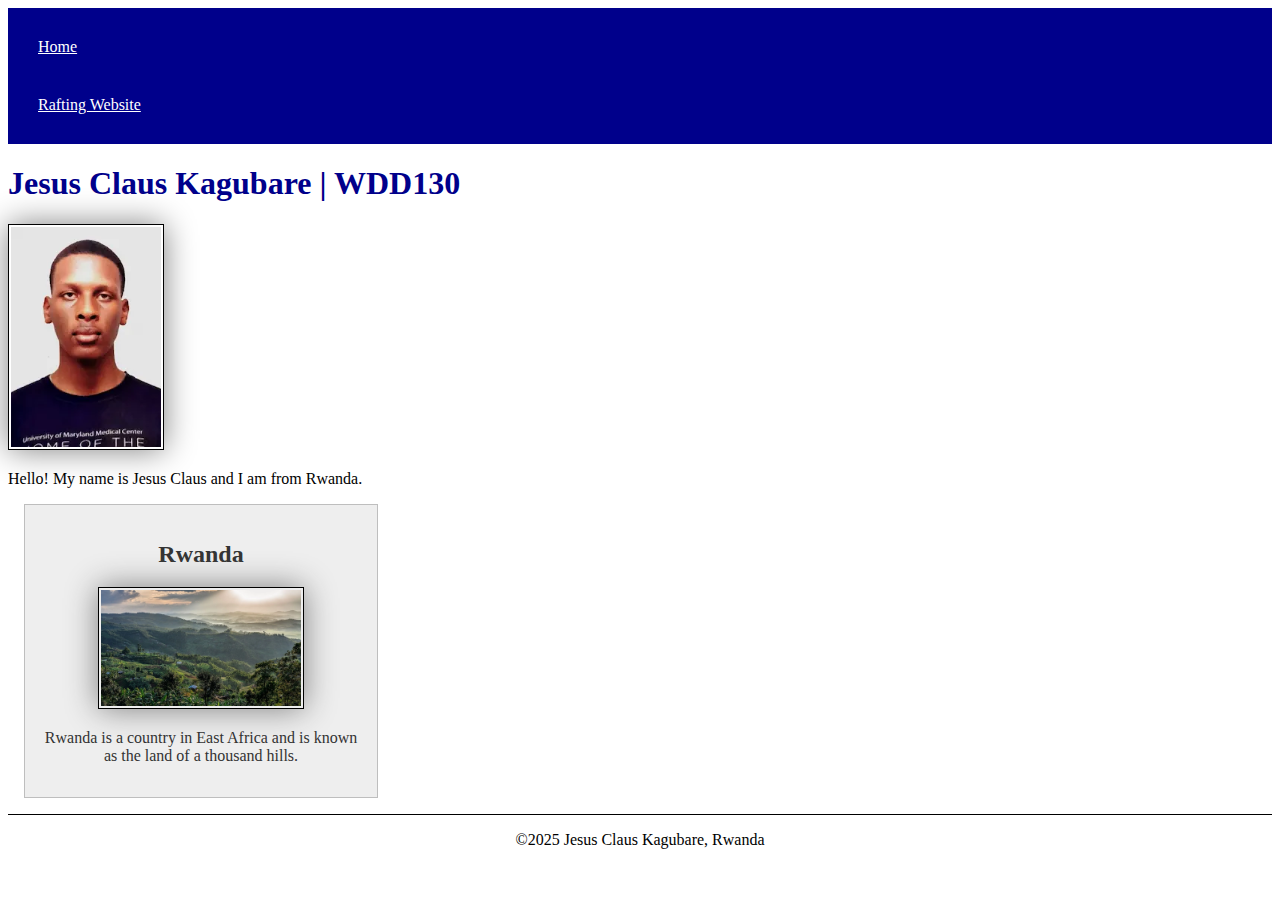
<file: index.html>
<!DOCTYPE html>
<html lang="en-US">
    <head>
        <meta charset="UTF-8">
        <meta name="viewport" content="width=device-width, initial-scale=1.0">
        <meta name="description" content="WDD130 - Personal Website">
        <meta name="author" content="Jesus Claus Kagubare">
        <title>Jesus Claus Kagubare | WDD130</title>
        <link rel="stylesheet" href="styles/styles.css">
    </head>
    <body>
        <header>
            <nav>
                <a href="#">Home</a>
                <a href="wwr/">Rafting Website</a>
            </nav>
        </header>
        <main>
            <h1>Jesus Claus Kagubare | WDD130</h1>
            <img src="images/profile.webp" alt="Jesus Claus Kagubare" width="200">
            <p>Hello! My name is Jesus Claus and I am from Rwanda.</p>
        </main>
        <aside>
            <h2>Rwanda</h2>
            <img src="images/rwanda-valleys.webp" alt="Rwanda" width="200">
            <p>Rwanda is a country in East Africa and is known as the land of a thousand hills.</p>
        </aside>
        <footer>
            <p>&copy;2025 Jesus Claus Kagubare, Rwanda</p>
        </footer>
        <!-- ctrl + / (creates a html comment) -->
    </body>
</html>
</file>
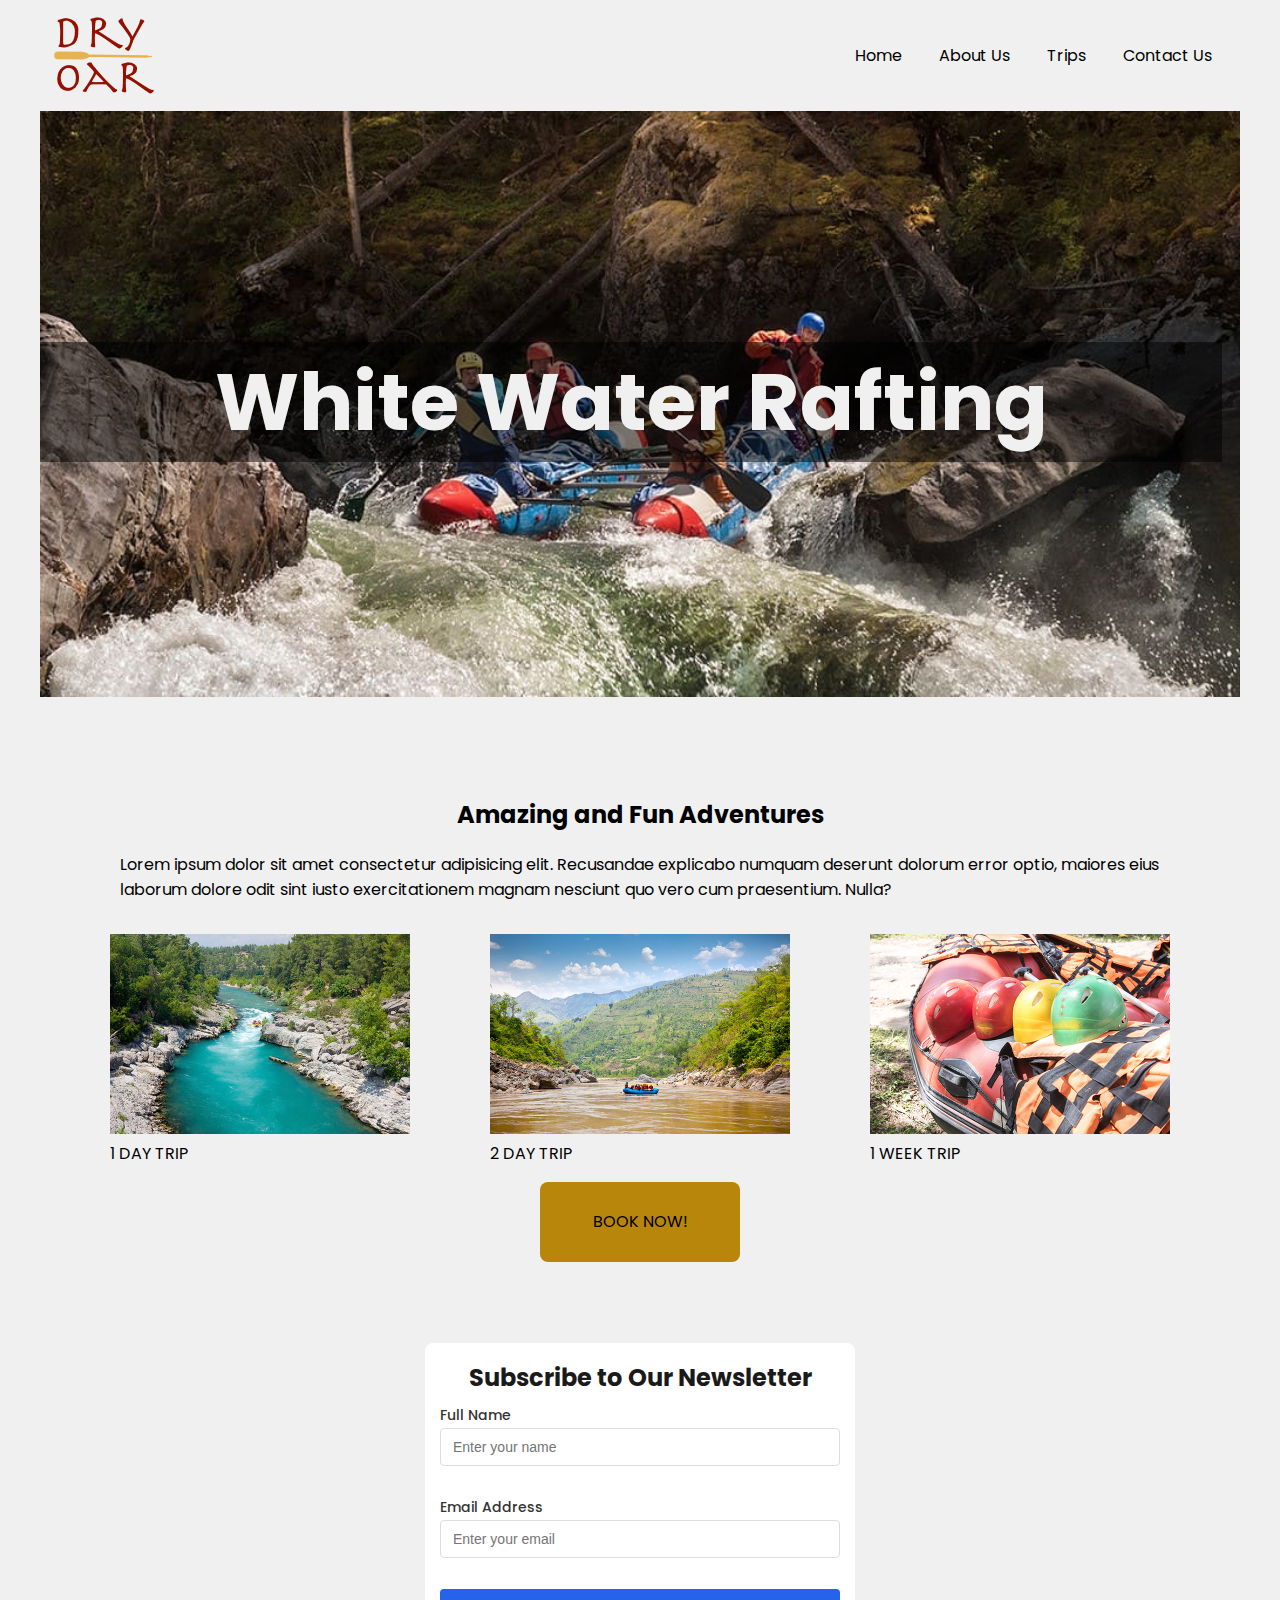
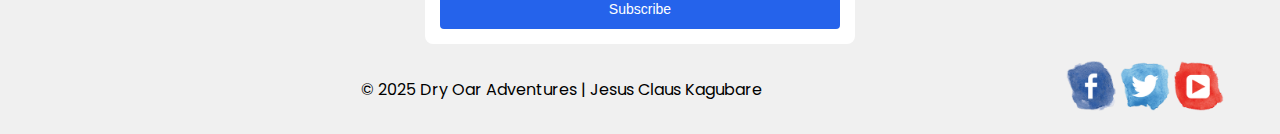
<file: wwr/index.html>
<!DOCTYPE html>
<html lang="en">
<head>
    <meta charset="UTF-8">
    <meta name="viewport" content="width=device-width, initial-scale=1.0">
    <meta name="description" content="White Water Rafting Home page">
    <meta name="author" content="Jesus Claus Kagubare">
    <title>White Water Rafting | Home Page</title>
    <link rel="preconnect" href="https://fonts.googleapis.com">
    <link rel="preconnect" href="https://fonts.gstatic.com" crossorigin>
    <link href="https://fonts.googleapis.com/css2?family=Merriweather:wght@400;700;900&family=Poppins:wght@400;700&display=swap" rel="stylesheet">
    <link rel="stylesheet" href="styles/rafting.css">
</head>
<body>
    <header>
        <img src="images/z-dryoarlogo.png" alt="Rafting Site Logo">
        <nav class="navbar">
        
            <a href="index.html">Home</a>
            <a href="about.html">About Us</a>
            <a href="trips.html">Trips</a>
            <a href="contact.html">Contact Us</a>
        
        </nav>
    </header>
    <main>
        <div class="index-hero">
            <img src="indeximages/index-hero-1.jpg" alt="River Rafting Hero Image">
            <h1>White Water Rafting</h1>
        </div>
        <section class="index-section">
            <h2 class="index-adventure">Amazing and Fun Adventures</h2>
            <div class="index-section-content">
                <p class="index1">Lorem ipsum dolor sit amet consectetur adipisicing elit. Recusandae explicabo numquam deserunt dolorum error optio, maiores eius laborum dolore odit sint iusto exercitationem magnam nesciunt quo vero cum praesentium. Nulla?</p>
                <div class="sec1-grid">
                    <figure>
                        <img src="indeximages/rafting58_600.jpg" alt="Rafting Adventure 1">
                        <figcaption>1 DAY TRIP</figcaption>
                    </figure>
                    <figure>
                        <img src="indeximages/rafting43_600.jpg" alt="Rafting Adventure 2">
                        <figcaption>2 DAY TRIP</figcaption>
                    </figure>
                    <figure>
                        <img src="indeximages/rafting22_600.jpg" alt="Rafting Adventure 3">
                        <figcaption>1 WEEK TRIP</figcaption>
                    </figure>
                </div>
                <div class="cta-container">
                    <a href="trips.html">BOOK NOW!</a>
                </div>
            </div>
        </section>
        <div class="signup-container">
            <h2 class="signup-title">Subscribe to Our Newsletter</h2>
            <form class="signup-form">
                <div class="form-group">
                    <label for="name" class="form-label">Full Name</label>
                    <input type="text" id="name" class="form-input" placeholder="Enter your name" required>
                </div>
            
                <div class="form-group">
                    <label for="email" class="form-label">Email Address</label>
                    <input type="email" id="email" class="form-input" placeholder="Enter your email" required>
                </div>
            
                <button type="submit" class="submit-button">Subscribe</button>
            </form>
        </div>
    </main>
    
    <footer>
        <p>&copy; 2025 Dry Oar Adventures | Jesus Claus Kagubare</p>
        <nav class="sociallinks">
            <a href="https://facebook.com">
                <img src="images/facebook_icon.png" alt="Facebook">
            </a>
            <a href="https://twitter.com">
                <img src="images/twitter.png" alt="Twitter">
            </a>
            <a href="https://youtube.com">
                <img src="images/youtube.png" alt="Youtube">
            </a>
        </nav>
    </footer>
</body>
</html>
</file>
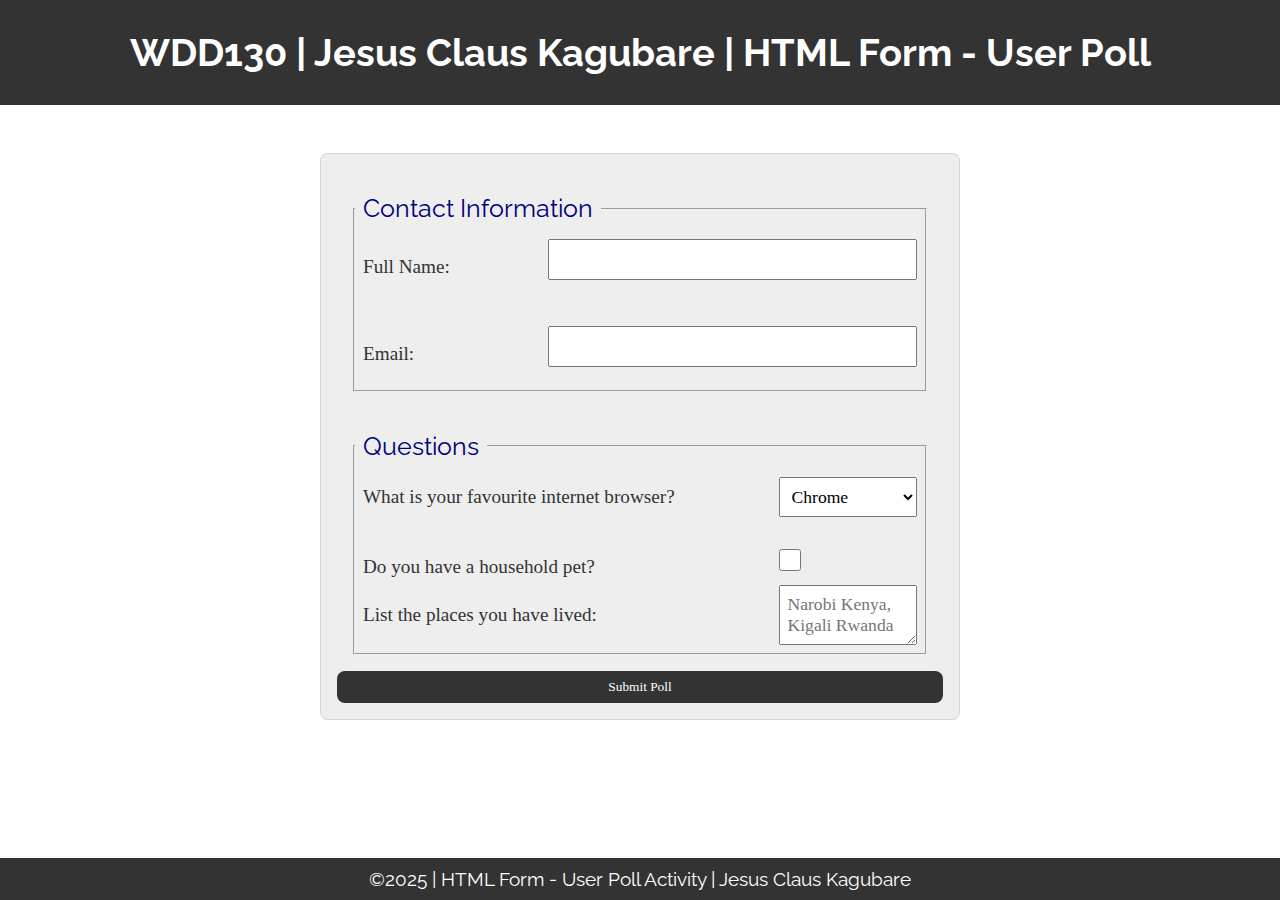
<file: week05/poll-form.html>
<!DOCTYPE html>
<html>
    <head>
        <meta charset="utf-8">
        <meta name="viewport" content="width=device-width, initial-scale=1.0">
        <title>WDD130 | HTML Form - User Poll</title>
        <link rel="stylesheet" href="styles/poll-form.css">
        <link rel="preconnect" href="https://fonts.googleapis.com">
        <link rel="preconnect" href="https://fonts.gstatic.com" crossorigin>
        <link href="https://fonts.googleapis.com/css2?family=Poppins:wght@400;700&family=Raleway:wght@400;700&display=swap" rel="stylesheet">

    </head>
    <body>
        <header>
            <h1>WDD130 | Jesus Claus Kagubare | HTML Form - User Poll</h1>
        </header>
        <main>
            <form>
                <fieldset>
                    <legend>Contact Information</legend>
                    <div class="form-item column2">
                        <label for="fullname">Full Name:</label>
                        <input type="text" id="fullname" name="fullname">
                    </div>
                    <div class="form-item column2">
                        <label for="useremail">Email:</label>
                        <input type="email" id="useremail" name="useremail">
                    </div>
                </fieldset>
                <fieldset>
                    <legend>Questions</legend>
                    <div class="form-item column1">
                        <label for="browser">What is your favourite internet browser?</label>
                        <select id="browser" name="browser">
                            <option value="chrome">Chrome</option>
                            <option value="firefox">Firefox</option>
                            <option value="edge">Edge</option>
                            <option value="safari">Safari</option>
                            <option value="brave">Brave</option>
                            <option value="other">Other</option>
                        </select>
                    </div>
                    <div class="form-item column1">
                        <label for="pet">Do you have a household pet?</label>
                        <input type="checkbox" id="pet" name="pet">
                        <label for="feedback">List the places you have lived:</label>
                        <textarea id="feedback" name="feedback" rows="2" placeholder="Narobi Kenya, Kigali Rwanda"></textarea>
                    </div>
                </fieldset>
                <button type="submit">Submit Poll</button>
            </form>
        </main>
        <footer>
            <p>&copy;2025 | HTML Form - User Poll Activity | Jesus Claus Kagubare</p>
        </footer>
    </body>
</html>
</file>
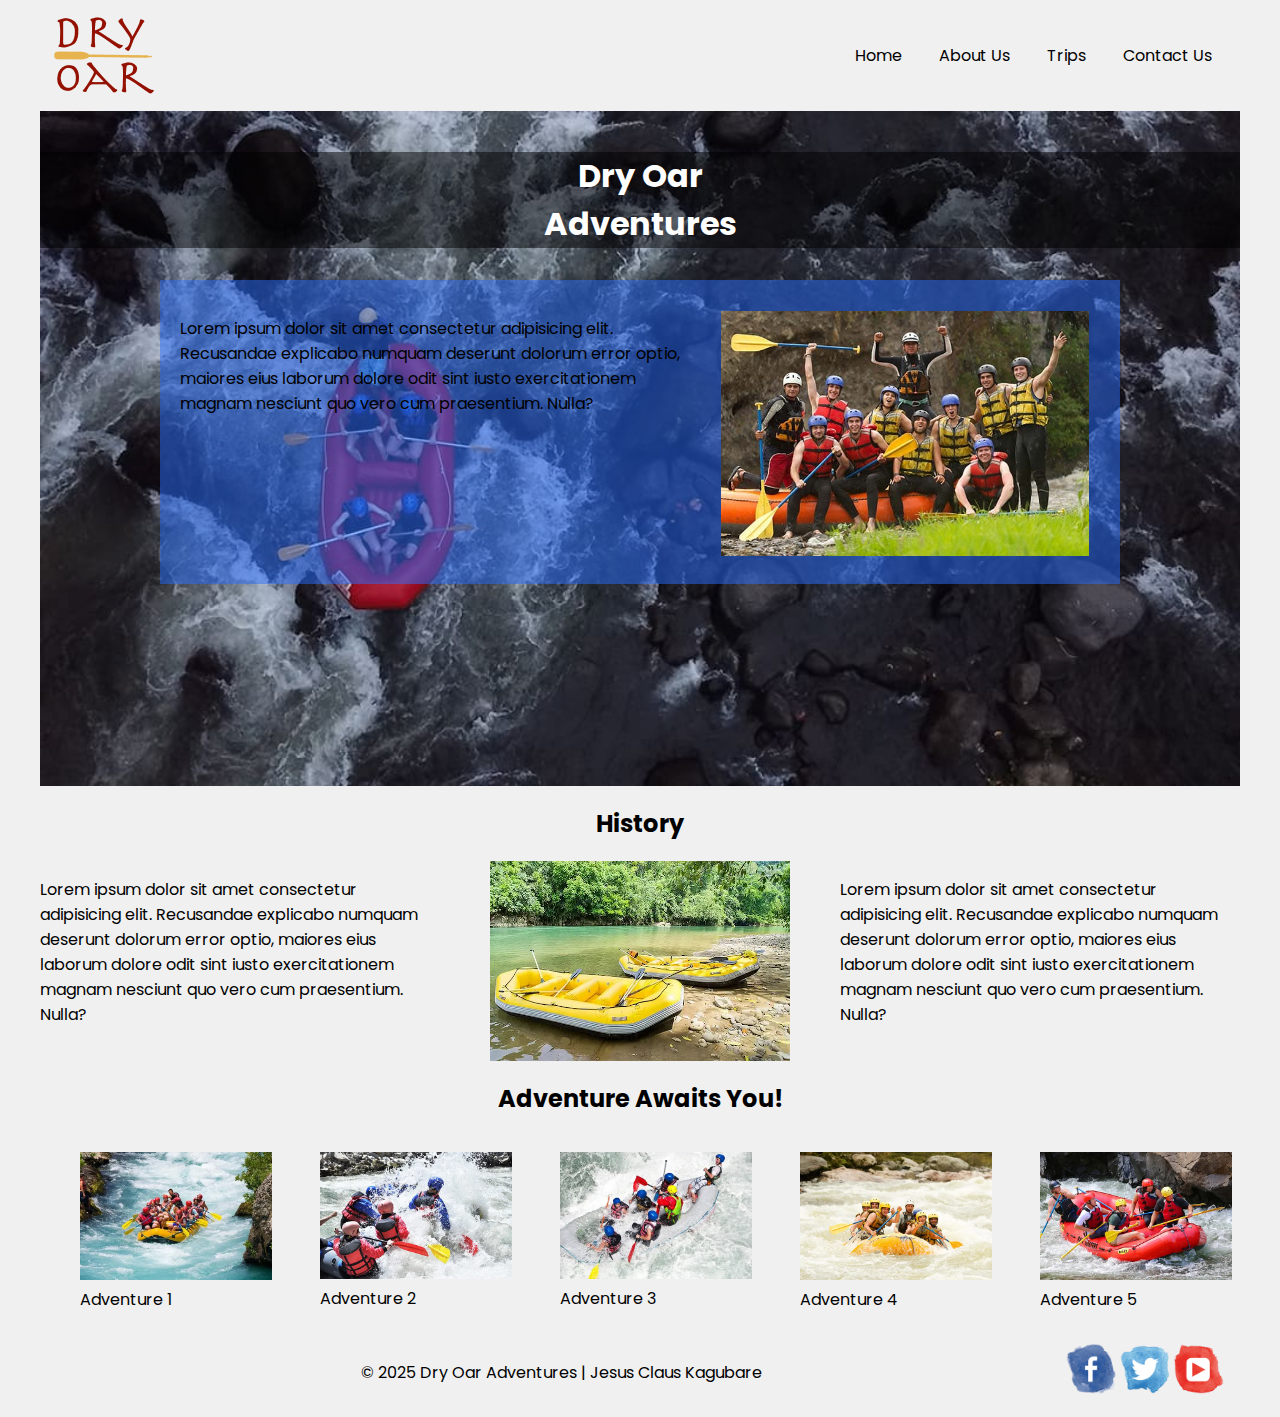
<file: wwr/about.html>
<!DOCTYPE html>
<html lang="en">
<head>
    <meta charset="UTF-8">
    <meta name="viewport" content="width=device-width, initial-scale=1.0">
    <meta name="description" content="White Water Rafting | About Us">
    <meta name="author" content="Jesus Claus Kagubare">
    <title>White Water Rafting | About Us</title>
    <link rel="preconnect" href="https://fonts.googleapis.com">
    <link rel="preconnect" href="https://fonts.gstatic.com" crossorigin>
    <link href="https://fonts.googleapis.com/css2?family=Merriweather:wght@400;700;900&family=Poppins:wght@400;700&display=swap" rel="stylesheet">
    <link rel="stylesheet" href="styles/rafting.css">
</head>
<body>
    <header>
        <img src="images/z-dryoarlogo.png" alt="Rafting Site Logo">
        <nav class="navbar">
        
            <a href="index.html">Home</a>
            <a href="about.html">About Us</a>
            <a href="trips.html">Trips</a>
            <a href="contact.html">Contact Us</a>
        
        </nav>
    </header>

    <main>
        <div class="hero">
            <img src="images/rafting16_1024.jpg" alt="River Rafting Hero Image">
            <h1>Dry Oar Adventures</h1>
            <article>
                <img src="images/rafting59_600.jpg" alt="Happy Rafting Client">
                <p>Lorem ipsum dolor sit amet consectetur adipisicing elit. Recusandae explicabo numquam deserunt dolorum error optio, maiores eius laborum dolore odit sint iusto exercitationem magnam nesciunt quo vero cum praesentium. Nulla?</p>
            </article>
        </div>
        <section class="history">
            <h2 class="about-history">History</h2>
            <div class="history-content">
                <p class="sec1">Lorem ipsum dolor sit amet consectetur adipisicing elit. Recusandae explicabo numquam deserunt dolorum error optio, maiores eius laborum dolore odit sint iusto exercitationem magnam nesciunt quo vero cum praesentium. Nulla?</p>
                <img src="images/rafting26_600.webp" alt="Rafting Adventure">
                <p class="sec2">Lorem ipsum dolor sit amet consectetur adipisicing elit. Recusandae explicabo numquam deserunt dolorum error optio, maiores eius laborum dolore odit sint iusto exercitationem magnam nesciunt quo vero cum praesentium. Nulla?</p>
            </div>
        </section>

        <section class='adventures'>
            <h2 class="about-adventure">Adventure Awaits You!</h2>
            <div class="adventure-grid">
                <figure>
                    <img src="images/rafting3.webp" alt="Rafting Adventure 1">
                    <figcaption>Adventure 1</figcaption>
                </figure>
                <figure>
                    <img src="images/rafting4.webp" alt="Rafting Adventure 2">
                    <figcaption>Adventure 2</figcaption>
                </figure>
                <figure>
                    <img src="images/rafting42_600.webp" alt="Rafting Adventure 3">
                    <figcaption>Adventure 3</figcaption>
                </figure>
                <figure>
                    <img src="images/rafting00.webp" alt="Rafting Adventure 4">
                    <figcaption>Adventure 4</figcaption>
                </figure>
                <figure>
                    <img src="images/rafting19_600.webp" alt="Rafting Adventure 5">
                    <figcaption>Adventure 5</figcaption>
                </figure>
            </div>
        </section>
    </main>

    <footer>
        <p>&copy; 2025 Dry Oar Adventures | Jesus Claus Kagubare</p>
        <nav class="sociallinks">
            <a href="https://facebook.com">
                <img src="images/facebook_icon.png" alt="Facebook">
            </a>
            <a href="https://twitter.com">
                <img src="images/twitter.png" alt="Twitter">
            </a>
            <a href="https://youtube.com">
                <img src="images/youtube.png" alt="Youtube">
            </a>
        </nav>
    </footer>
</body>
</html>
</file>
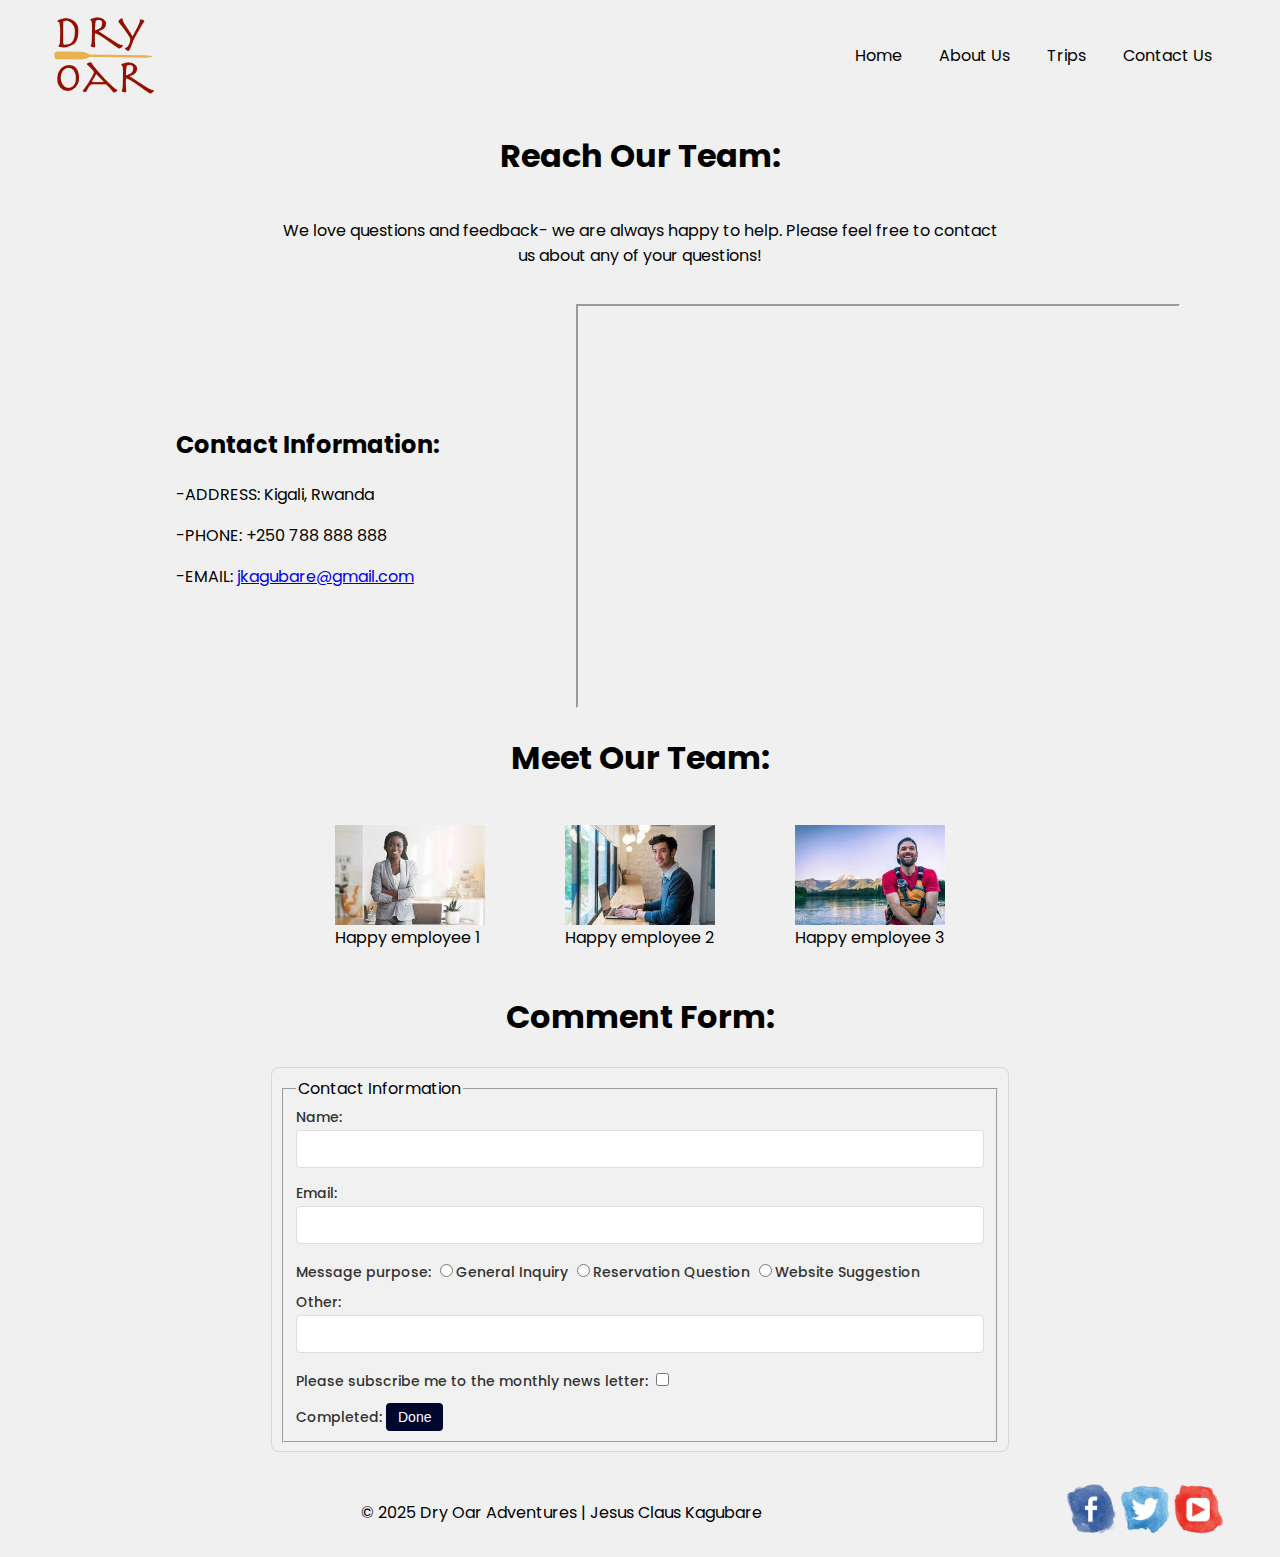
<file: wwr/contact.html>
<!DOCTYPE html>
<html lang="en">
<head>
    <meta charset="UTF-8">
    <meta name="viewport" content="width=device-width, initial-scale=1.0">
    <meta name="description" content="White Water Rafting Contact Us page">
    <meta name="author" content="Jesus Claus Kagubare">
    <title>White Water Rafting | Contact Us</title>
    <link rel="preconnect" href="https://fonts.googleapis.com">
    <link rel="preconnect" href="https://fonts.gstatic.com" crossorigin>
    <link href="https://fonts.googleapis.com/css2?family=Merriweather:wght@400;700;900&family=Poppins:wght@400;700&display=swap" rel="stylesheet">
    <link rel="stylesheet" href="styles/rafting.css">
</head>
<body>
    <header>
        <img src="images/z-dryoarlogo.png" alt="Rafting Site Logo">
        <nav class="navbar">
        
            <a href="index.html">Home</a>
            <a href="about.html">About Us</a>
            <a href="trips.html">Trips</a>
            <a href="contact.html">Contact Us</a>
        
        </nav>
    </header>

    <main>
        <div class="contact2">
            <h1>Reach Our Team:</h1>
        </div>
        <div class="contact11">
            <p>We love questions and feedback- we are always happy to help. Please feel free to contact us about any of your questions!</p>
        </div>    
        <div class="info">
            <div class="one">
                <h2 class="contact-info">Contact Information:</h2>  
                <p>-ADDRESS: Kigali, Rwanda</p>
                <p>-PHONE: +250 788 888 888</p>
                <p>-EMAIL: <a href="mailto:">jkagubare@gmail.com</a></p>
            </div>
            <iframe src="https://www.google.com/maps/embed?pb=!1m14!1m12!1m3!1d13395.484271500609!2d30.097408!3d-1.9562495999999998!2m3!1f0!2f0!3f0!3m2!1i1024!2i768!4f13.1!5e1!3m2!1sen!2srw!4v1738755390647!5m2!1sen!2srw" width="600" height="400" allowfullscreen="" loading="lazy" referrerpolicy="no-referrer-when-downgrade"></iframe>
        </div>
        <section>
            <h2 class="contact-meet">Meet Our Team:</h2>
            <div class="employee-grid">
                <figure>
                    <img src="images/images1.jpg" alt="employee2">
                    <figcaption>Happy employee 1</figcaption>
                </figure>
                <figure>
                    <img src="images/images2.jpg" alt="employee2">
                    <figcaption>Happy employee 2</figcaption>
                </figure>
                <figure>
                    <img src="images/OIP.jpg" alt="employee3">
                    <figcaption>Happy employee 3</figcaption>
                </figure>
            </div>
        </section> 
        <h2 class="contact-form-head">Comment Form:</h2>  
        <form class="contact-form">
                <fieldset>
                    <legend>Contact Information</legend>
                    <div class="form-group">
                        <label for="fullname" class="form-label">Name:</label>
                        <input type="text" id="fullname" name="fullname" class="form-input">
                    </div>
                    <div class="form-group">
                        <label for="useremail" class="form-label">Email:</label>
                        <input type="email" id="useremail" name="useremail" class="form-input">
                    </div>
                    <div class="form-item4">
                        <label class="form-label">Message purpose:</label>
                        <input type="radio" name="purpose" id="Inquiry" class="form-input"><label for="Inquiry" class="form-label">General Inquiry</label>
                        <input type="radio" name="purpose" id="Question" class="form-input"><label for="Question" class="form-label">Reservation Question</label>
                        <input type="radio" name="purpose" id="suggestion" class="form-input"><label for="suggestion" class="form-label">Website Suggestion</label>
                    </div>
                    <div class="form-group">
                        <label for="message" class="form-label">Other:</label>
                        <input type="text" id="message" name="message" class="form-input">
                    </div>
                    <div class="form-item5">
                        <label for="checkbox" class="form-label">Please subscribe me to the monthly news letter:</label>
                        <input type="checkbox" id="checkbox" name="checkbox">
                    </div>
                    <div class="form-item6">
                    <label class="form-label">Completed:</label>
                    <button type="submit" class="contact-submit-button">Done</button>
                    </div>
                </fieldset>
        </form>
    </main>

    <footer>
        <p>&copy; 2025 Dry Oar Adventures | Jesus Claus Kagubare</p>

        <nav class="sociallinks">
            <a href="https://facebook.com">
                <img src="images/facebook_icon.png" alt="Facebook">
            </a>
            <a href="https://twitter.com">
                <img src="images/twitter.png" alt="Twitter">
            </a>
            <a href="https://youtube.com">
                <img src="images/youtube.png" alt="Youtube">
            </a>
        </nav>
    </footer>
</body>
</html>
</file>
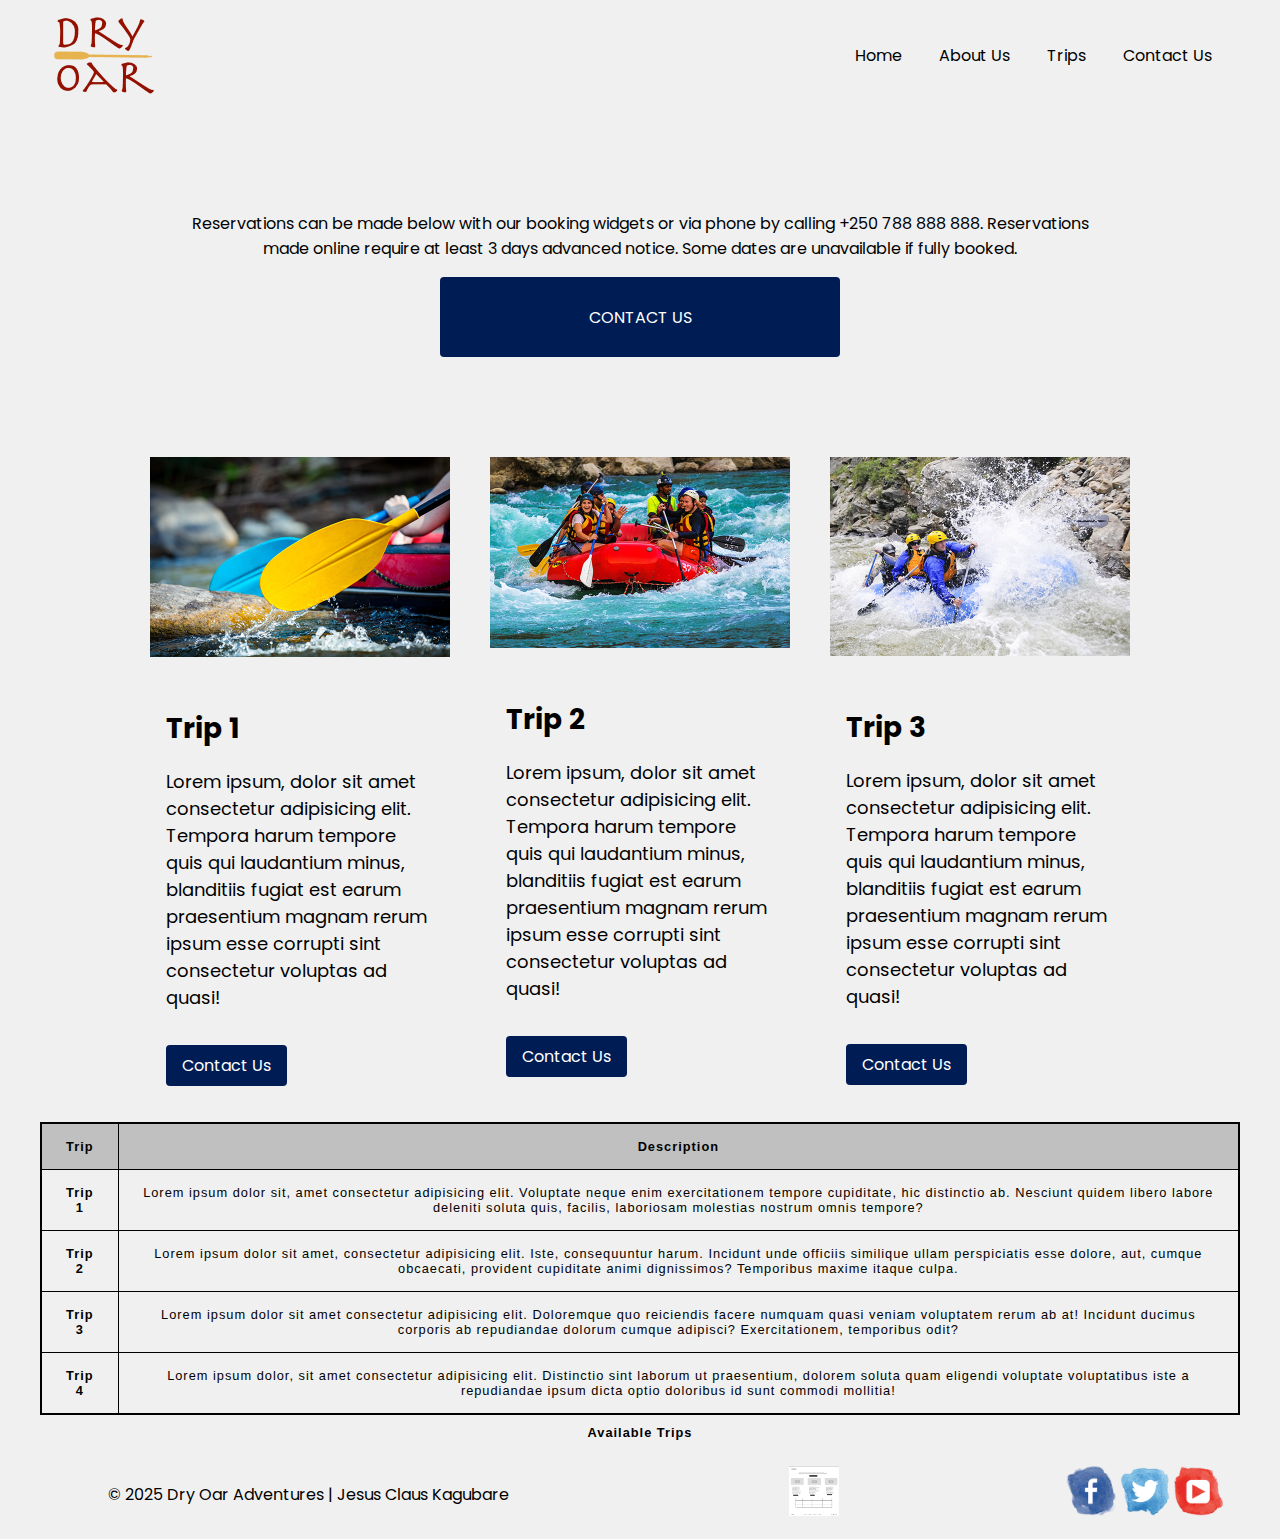
<file: wwr/trips.html>
<!DOCTYPE html>
<html lang="en">
<head>
    <meta charset="UTF-8">
    <meta name="viewport" content="width=device-width, initial-scale=1.0">
    <meta name="description" content="White Water Rafting Trips page">
    <meta name="author" content="Jesus Claus Kagubare">
    <title>White Water Rafting | Trips Page</title>
    <link rel="preconnect" href="https://fonts.googleapis.com">
    <link rel="preconnect" href="https://fonts.gstatic.com" crossorigin>
    <link href="https://fonts.googleapis.com/css2?family=Merriweather:wght@400;700;900&family=Poppins:wght@400;700&display=swap" rel="stylesheet">
    <link rel="stylesheet" href="styles/rafting.css">
</head>
<body>
    <header>
        <img src="images/z-dryoarlogo.png" alt="Rafting Site Logo">
        <nav class="navbar">
        
            <a href="index.html">Home</a>
            <a href="about.html">About Us</a>
            <a href="trips.html">Trips</a>
            <a href="contact.html">Contact Us</a>
        
        </nav>
    </header>

    <main>
         <p class="trip-p1">Reservations can be made below with our booking widgets or via phone by calling +250 788 888 888. Reservations made online require at least 3 days advanced notice. Some dates are unavailable if fully booked.</p>
        <div class="trip-cta">
            <a href="contact.html">CONTACT US</a>
        </div>
        <div class="card-container">
            <div class="card">
                <img src="indeximages/rafting1.jpg" alt="images1">
                <div class="card-content">
                    <h3>Trip 1</h3>
                    <p>Lorem ipsum, dolor sit amet consectetur adipisicing elit. Tempora harum tempore quis qui laudantium minus, blanditiis fugiat est earum praesentium magnam rerum ipsum esse corrupti sint consectetur voluptas ad quasi!</p>
                    <a href="contact.html" class="btn">Contact Us</a>
                </div>
            </div>
            <div class="card">
                <img src="indeximages/rafting2.jpg" alt="images2">
                <div class="card-content">
                    <h3>Trip 2</h3>
                    <p>Lorem ipsum, dolor sit amet consectetur adipisicing elit. Tempora harum tempore quis qui laudantium minus, blanditiis fugiat est earum praesentium magnam rerum ipsum esse corrupti sint consectetur voluptas ad quasi!</p>
                    <a href="contact.html" class="btn">Contact Us</a>
                </div>
            </div>
            <div class="card">
                <img src="indeximages/rafting3.jpg" alt="images3">
                <div class="card-content">
                    <h3>Trip 3</h3>
                    <p>Lorem ipsum, dolor sit amet consectetur adipisicing elit. Tempora harum tempore quis qui laudantium minus, blanditiis fugiat est earum praesentium magnam rerum ipsum esse corrupti sint consectetur voluptas ad quasi!</p>
                    <a href="contact.html" class="btn">Contact Us</a>
                </div>
            </div>
        </div>
        <div class="table-container">
            <table>
                <caption class="trip-caption">
                    Available Trips 
                </caption>
                <thead class="trip-head">
                  <tr>
                    <th scope="col">Trip</th>
                    <th scope="col">Description</th>
                  </tr>
                </thead>
                <tbody class="trip-body">
                  <tr>
                    <th scope="row">Trip 1</th>
                    <td>Lorem ipsum dolor sit, amet consectetur adipisicing elit. Voluptate neque enim exercitationem tempore cupiditate, hic distinctio ab. Nesciunt quidem libero labore deleniti soluta quis, facilis, laboriosam molestias nostrum omnis tempore?</td>
                  </tr>
                  <tr>
                    <th scope="row">Trip 2</th>
                    <td>Lorem ipsum dolor sit amet, consectetur adipisicing elit. Iste, consequuntur harum. Incidunt unde officiis similique ullam perspiciatis esse dolore, aut, cumque obcaecati, provident cupiditate animi dignissimos? Temporibus maxime itaque culpa.</td>
                  </tr>
                  <tr>
                    <th scope="row">Trip 3</th>
                    <td>Lorem ipsum dolor sit amet consectetur adipisicing elit. Doloremque quo reiciendis facere numquam quasi veniam voluptatem rerum ab at! Incidunt ducimus corporis ab repudiandae dolorum cumque adipisci? Exercitationem, temporibus odit?</td>
                  </tr>
                  <tr>
                    <th scope="row">Trip 4</th>
                    <td>Lorem ipsum dolor, sit amet consectetur adipisicing elit. Distinctio sint laborum ut praesentium, dolorem soluta quam eligendi voluptate voluptatibus iste a repudiandae ipsum dicta optio doloribus id sunt commodi mollitia!</td>
                  </tr>
                </tbody>
              </table>
        </div>
    </main>

    <footer class="trips-footer">
        <p>&copy; 2025 Dry Oar Adventures | Jesus Claus Kagubare</p>
        <a href="" title="wireframe">
            <img src="images/2025-02-14.png" alt="wireframe-image">
        </a>
        <nav class="sociallinks">
            <a href="https://facebook.com">
                <img src="images/facebook_icon.png" alt="Facebook">
            </a>
            <a href="https://twitter.com">
                <img src="images/twitter.png" alt="Twitter">
            </a>
            <a href="https://youtube.com">
                <img src="images/youtube.png" alt="Youtube">
            </a>
        </nav>
    </footer>
</body>
</html>
</file>
<file: styles/styles.css>
:root {
    --main-bg-color: #f4f4f4;
    --main-text-color: #333;
    --main-link-color: #0077cc;
    --main-link-hover-color: #0099ff;
}

nav {
    background-color: darkblue;
    padding: 10px;
}

nav a {
    color: white;
    display: block;
    padding: 20px;
}

h1 {
    color: darkblue;
}

img {
    width: 150px;
    height: auto;
    border: 1px solid black;
    padding: 2px;
    box-shadow: 0 0 30px gray;
}

p {
    padding: 10px;
}

main {
    max-width: 840px;
}

aside {
    width: 20rem;
    margin: 1rem;
    border: 1px solid rgb(0,0,0,0.2); 
    padding: 1rem;
    background-color: #eee;
    color: #333;
    text-align: center;
}

aside img {
    width: 200px;
    height: auto;
}

main img {
    width: 150px;
    height: auto;
}

p {
    padding: 0;
}

footer {
    margin-top: 15px;
    border-top: 1px solid #000;
    text-align: center;
}
</file>
<file: wwr/styles/rafting.css>
:root {
    --primary-color: #00072D;
    --secondary-color: #001C55;
    --accent1-color: #0A2472;
    --accent2-color: #0E6BA8;
    --text-color: #000;
    --background-color: #f0f0f0;
}

header {
    display: grid;
    grid-template-columns: 2fr 1fr;
    align-items: center;
    padding: 10px;
    
}

body {
    font-family: 'Poppins', serif;
    max-width: 1200px;
    margin: 0 auto;
    color: var(--text-color);
    background-color: var(--background-color);
}

nav a {
    text-decoration: none;
    color: var(--text-color);
}

h1 {
    font-family: 'Poppins', serif;
    color: var(--text-color);
    
}

.about-history, .about-adventure, .contact-meet, .signup-title, .index-adventure, .contact-form-head {
    display: flex;
    justify-content: center;
    align-content: center;

}

.navbar {
    display: flex;
    justify-content: space-around;
    list-style-type: none;
    padding: 0;
    margin: 0;
}

.history-content {
    display: grid;
    grid-template-columns: 1fr 1fr 1fr;
    
}

.history img {
    width: 300px;
    margin-left: 50px;
}

.adventure-grid {
    display: grid;
    grid-template-columns: 1fr 1fr 1fr 1fr 1fr;
    margin: 0%;
}

.adventure-grid img {
    width: 120%;
    height: auto;

}

.hero {
    position: relative;
}

.hero img {
    display: block;
    width: 100%;
    height: auto;
}

.hero h1 {
    position: absolute;
    top: 20px;
    color: white;
    background-color: rgba(0, 0, 0, 0.5);
    padding-inline: 40%;
    text-align: center;

}

.hero article {
    position: absolute;
    top: 25%;
    bottom: 30%;
    right: 10%;
    left: 10%;
    background-color: rgba(40, 110, 255, 0.5);
    padding: 20px;
    text-align: start;
    
}

.hero article img {
    position: relative;
    max-width: 40%;
    height: auto;
    margin: 10px;
    float: right;
    padding: 1px;

}

.sociallinks  {
    text-decoration: none;
    gap: 1rem;

    
}

footer {
    text-align: center;
    color: black;
    display: grid;
    grid-template-columns: 1fr auto;
    align-items: flex-end;
    padding: 1rem;
    
}

footer a img {
    align-items: end;
    width: 50px;
    height: 50px;
}

.employee-grid {
    display: flex;
    justify-content: center;
    align-items: center;  
}

.employee-grid img {
    width: 150px;
    height: auto;
    display: grid;

}

.contact-form {
    width: 60%;
    margin: 1rem auto;
    padding: 0.5rem;
    border: 1px solid rgb(0 0 0 / 0.1);
    border-radius: 0.5rem;
    background: #f0f0f0f0;


}

.contact2 {
    display: flex;
    justify-content: center;
    align-content: center;
}

.info {
    display: grid;
    grid-template-columns: 1fr 1fr;
    text-align: center;
    margin-right: 5%;
}

.one {
    position: relative;
    margin: auto;   
    text-align: start; 
}

.contact-meet, .contact-form-head {
    font-size: 32px;
}

.contact11 {
    display: flex;
    justify-content: center;
    align-content: center;
    padding-inline: 20%;
    text-align: center;
    margin-bottom: 20px;
}



.index-hero h1{
    position: absolute;
    top: 18rem;
    font-size: 80px;
    color: var(--background-color);
    padding-inline: 13.65%;
    text-align: center;
    background-color: rgb(0 0 0 / 0.5);
}

.index-hero img {
    display: block;
    width: 100%;
    height: auto;
}

.index-section {
    padding: 5rem;
}

.sec1-grid {
    display: flex;
    justify-content: center;
    align-content: center;
}

.sec1-grid img {
    width: 300px;
}

.signup-container {
    font-family: 'Poppins';
    max-width: 400px;
    margin: 1px auto;
    padding: 15px;
    border-radius: 8px;
    background-color: white;
}

.signup-title {
    color: #1a1a1a;
    font-size: 24px;
    padding: 2px;
    margin: 0 0 8px 0;
}

.signup-description {
    color: white;
    font-size: 14px;
    margin-bottom: 24px;
}

.signup-form {
    display: flex;
    flex-direction: column;
    gap: 16px;
}

.form-group {
    display: flex;
    flex-direction: column;
    gap: 2px;
}

.form-label {
    font-size: 14px;
    font-weight: 500;
    color: #333;
}

.form-input {
    padding: 10px 12px;
    margin-bottom: 15px;
    border: 1px solid #ddd;
    border-radius: 4px;
    font-size: 14px;
}

.form-input:focus {
    outline: none;
    border-color: #2563eb;
}

.submit-button {
    background-color: #2563eb;
    color: white;
    border: none;
    padding: 12px;
    border-radius: 4px;
    font-size: 14px;
    cursor: pointer;
}

.contact-submit-button {
    background-color: var(--primary-color);
    color: white;
    border: none;
    margin-top: 10px;
    padding: 6px 12px;
    border-radius: 4px;
    font-size: 14px;
    cursor: pointer;
}

.submit-button:hover, .contact-submit-button:hover {
    background-color: darkgreen;
}


.cta-container {
    position: relative;
    display: flex;
    justify-content: center;
    align-items: center;
    background-color: darkgoldenrod;
    font-family: 'Poppins', serif;
    width: 200px;
    height: 80px;
    margin-top: 10px;
    margin:auto;
    border-radius: 8px;
}

.cta-container a {
    text-decoration: none;
    color: var(--text-color);
}

.trip-p1 {
    display: flex;
    justify-content: center;
    align-items: center;
    margin-inline: 150px;
    text-align: center;
    margin-top: 100px;
}

.trip-cta {
    position: relative;
    margin: auto;
    display: flex;
    justify-content: center;
    align-items: center;
    background-color: var(--secondary-color);
    font-family: 'Poppins', serif;
    width: 400px;
    height: 80px;
    margin-top: 10px;
    border-radius: 4px;
}

.trip-cta a {
    position: relative;
    text-decoration: none;
    color: #fff;
}

.card-container {
    display: flex;
    justify-content: center;
    flex-wrap: wrap;
    margin-top: 80px;
}

.card {
    width: 300px;
    background-color: #f0f0f0;
    border-radius: 4px;
    margin: 20px;
}

.card img {
    width: 300px;
    height: auto;
}

.card-content {
    padding: 16px;
}

.card-content h3 {
    font-size: 28px;
    margin-bottom: 8px;
}

.card-content p {
    color: var(--text-color);
    font-size: 18px;
}

.card-content .btn {
    display: inline-block;
    padding: 8px 16px;
    background-color: var(--secondary-color);
    text-decoration: none;
    border-radius: 4px;
    margin-top: 16px;
    color: #fff;
}

table {
    border-collapse: collapse;
    border: 2px solid black;
    font-family: sans-serif;
    font-size: 0.8rem;
    letter-spacing: 1px;
}
  
caption {
    caption-side: bottom;
    padding: 10px;
    font-weight: bold;
  }
  
.trip-head {
    background-color: rgb(0 0 0 / 0.2);
}
  
th, td {
    border: 1px solid black;
    padding: 15px 20px;
}
  
td:last-of-type {
    text-align: center;
}
  
.trip-body > tr:nth-of-type(even) {
    background-color: #f0f0f0;
}

.trips-footer {

    text-align: center;
    color: black;
    display: grid;
    grid-template-columns: 1fr 1fr auto;
    align-items: flex-end;
    padding: 1rem;
        
}
</file>
<file: week05/styles/poll-form.css>
* {
    margin: 0;
    padding: 0;
    box-sizing: border-box;
}

body { 
    font-family: 'Raleway';
    font-size: 1.2em;
    color: #333;
    background: #fff;
    
}

header {
    background: #333;
    color: #fff;
    padding: 10px 0;
    text-align: center;
}

h1 {
    font-size: 2em;
    margin: 20px 0;
}

form {
    width: 50%;
    margin: 3rem auto;
    padding: 1rem;
    border: 1px solid rgb(0 0 0 / 0.1);
    border-radius: 0.5rem;
    background: #eee;
    display: grid;
}

fieldset {
    display: grid;
    grid-gap: 1rem;
    margin: 1rem;
    

}

legend {
    padding: 0.5rem;
    color: navy;
    font-size: 1.3em;

}

label, input, button, select, textarea {
    font-family:  'source serif pro';
}

label {
    text-align: left;
    padding-right: 1rem;
}

input, select, textarea {
    padding: 0.5rem;
    font-size: 1.1rem;
}

input[type="checkbox"] {
    width: 22px;
    height: 22px;
    vertical-align: bottom;
}

button {
    padding: 0.5rem 1rem;
    background: #333;
    color: #fff;
    border: none;
    border-radius: 0.5rem;
    cursor: pointer;
}

button:hover {
    background-color: darkred;
}

footer {
    background: #333;
    color: #fff;
    text-align: center;
    padding: 10px 0;
    position: fixed;
    bottom: 0;
    width: 100%;
    border-top: 1px solid #fff;
}

.form-item {
    display: grid;
    align-items: center;
}

.column1 {
    grid-template-columns: 3fr 1fr;
    margin: 0.5rem;
    padding-bottom: 1xrem;
}

.column2 {
    grid-template-columns: 1fr 2fr;
    margin: 0.5rem;
}

input {
    width: 100%;
    margin-bottom: 0.9rem;
}
</file>
